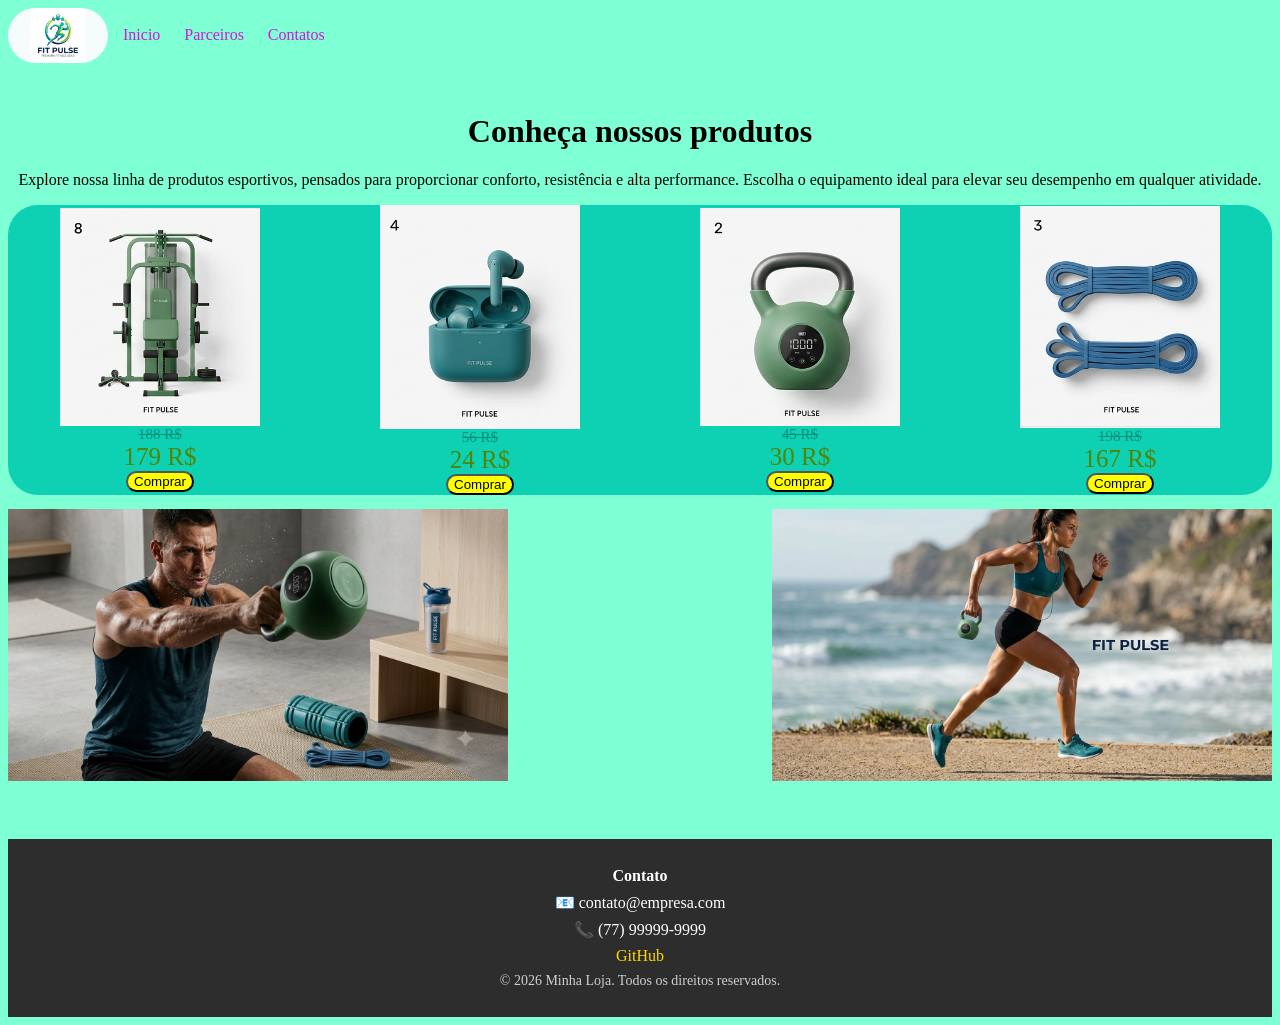
<file: index.html>
<!DOCTYPE html>
<html lang="pt-BR">

<head>
    <meta charset="UTF-8">
    <meta name="viewport" content="width=device-width, initial-scale=1.0">
    <link rel="stylesheet" href="src/styles/style.css">
    <script src="src/script/script.js" defer></script>
    <title>Produtos fitness</title>
</head>

<body>
    <header>

        <div class="menu">
            <img src="src/images/logo/logo.png" alt="logo" id="logo">
            <nav id="menu-nav">
                <a href="index.html">Inicio</a>
                <a href="parceiros.html">Parceiros</a>
                <a href="contatos.html">Contatos</a>
            </nav>
        </div>

    </header>
    <main>

        <div class="texto-produtos">
            <h1>Conheça nossos produtos</h1>
            <p>  Explore nossa linha de produtos esportivos, pensados para proporcionar
    conforto, resistência e alta performance. Escolha o equipamento ideal para
    elevar seu desempenho em qualquer atividade.</p>

        </div>




        <div class="slider-carrosel">
            <button class="button-carrosel" id="button-avancar">></button>

            <div class="slider-images">
                <div class="card-images">
                    <img src="src/images/produtos/aparelho.png" alt="Produto" class="imagem">
                    <p class="preco-falso">188 R$</p>
                    <p class="preco-real">179 R$</p>
                    <button class="button-comprar">Comprar</button>
                </div>
                <div class="card-images">
                    <img src="src/images/produtos/fone.png" alt="Produto" class="imagem">
                    <p class="preco-falso">56 R$</p>
                    <p class="preco-real">24 R$</p>
                    <button class="button-comprar">Comprar</button>
                </div>
                <div class="card-images">
                    <img src="src/images/produtos/peso.png" alt="Produto" class="imagem">
                    <p class="preco-falso">45 R$</p>
                    <p class="preco-real">30 R$</p>
                    <button class="button-comprar">Comprar</button>
                </div>
                <div class="card-images">
                    <img src="src/images/produtos/corda.png" alt="Produto" class="imagem">
                    <p class="preco-falso">198 R$</p>
                    <p class="preco-real">167 R$</p>
                    <button class="button-comprar">Comprar</button>
                </div>
                <div class="card-images">
                    <img src="src/images/produtos/corda2.png" alt="Produto" class="imagem">
                    <p class="preco-falso">198 R$</p>
                    <p class="preco-real">167 R$</p>
                    <button class="button-comprar">Comprar</button>
                </div>
                <div class="card-images">
                    <img src="src/images/produtos/borracha.png" alt="Produto" class="imagem">
                    <p class="preco-falso">198 R$</p>
                    <p class="preco-real">167 R$</p>
                    <button class="button-comprar">Comprar</button>
                </div>
                <div class="card-images">
                    <img src="src/images/produtos/garrafa.png" alt="Produto" class="imagem">
                    <p class="preco-falso">198 R$</p>
                    <p class="preco-real">167 R$</p>
                    <button class="button-comprar">Comprar</button>
                </div>
                <div class="card-images">
                    <img src="src/images/produtos/tenis.png" alt="Produto" class="imagem">
                    <p class="preco-falso">198 R$</p>
                    <p class="preco-real">167 R$</p>
                    <button class="button-comprar">Comprar</button>
                </div>
            </div>
            <button class="button-carrosel" id="button-voltar">
                < </button>
        </div>


        <div class="card-images-produto">

            <div class="card-images-produto-container">
                <img src="src/images/demostracaoProdutos/demonstracao1.png" alt="" class="imagem-demostracao"
                    id="banner-1">
            </div>


            <div class="card-images-produto-container">
                <img src="src/images/demostracaoProdutos/demonstracao2.png" alt="" class="imagem-demostracao"
                    id="banner-2">
            </div>

        </div>

    </main>
    <footer class="footer">
        <p><strong>Contato</strong></p>
        <p>📧 contato@empresa.com</p>
        <p>📞 (77) 99999-9999</p>

        <a href="https://github.com/Eduardo-Carvalho-Reis">GitHub</a>

        <p class="copyright">
            &copy; 2026 Minha Loja. Todos os direitos reservados.
        </p>
    </footer>

</body>

</html>
</file>
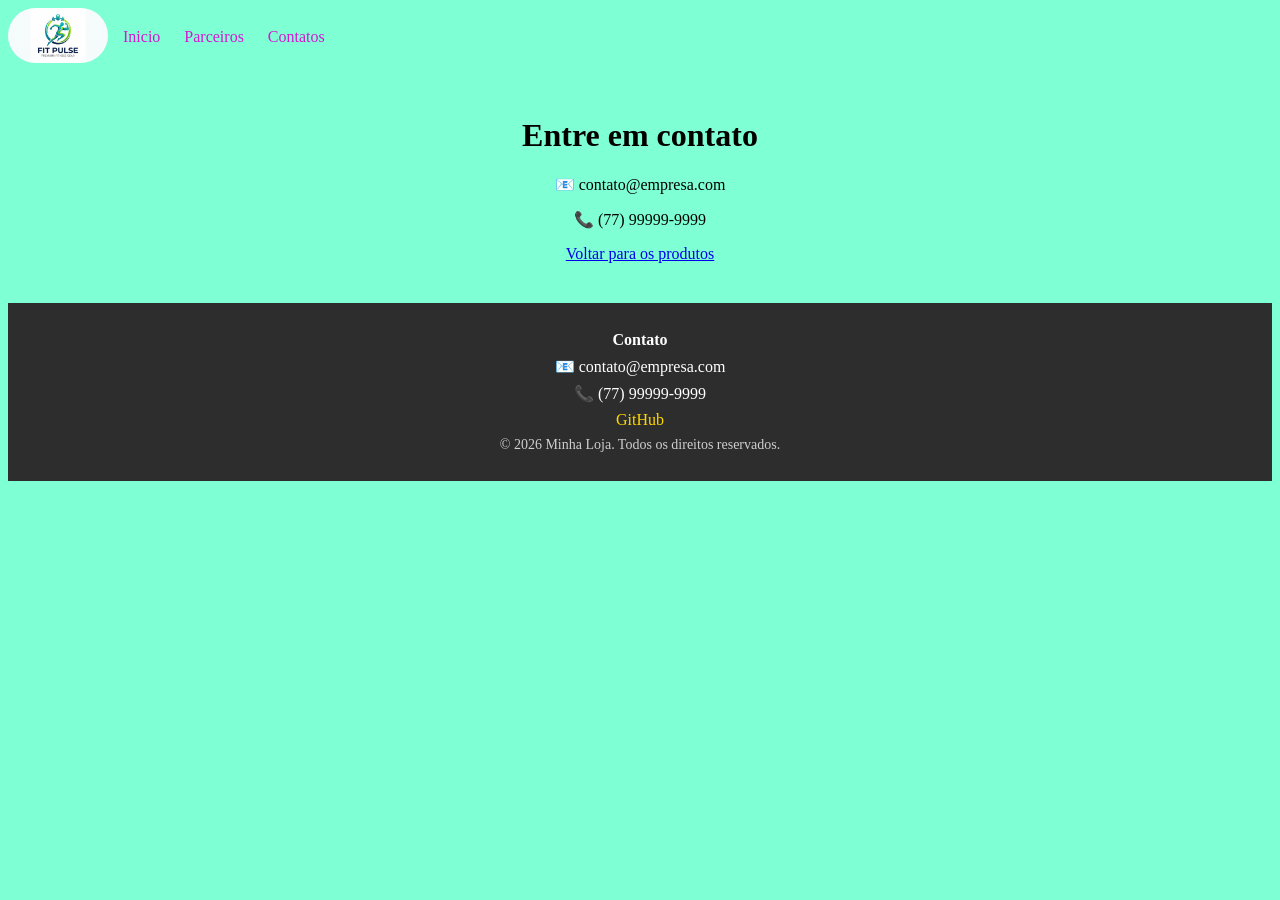
<file: contatos.html>
<!DOCTYPE html>
<html lang="pt-BR">
<head>
    <meta charset="UTF-8">
    <meta name="viewport" content="width=device-width, initial-scale=1.0">
    <link rel="stylesheet" href="src/styles/style.css">
    <title>Contatos | Produtos Fitness</title>
</head>
<body>
    <header>
        <div class="menu">
            <a href="index.html"><img src="src/images/logo/logo.png" alt="Logo" id="logo"></a>
            <nav id="menu-nav">
                <a href="index.html">Inicio</a>
                <a href="parceiros.html">Parceiros</a>
                <a href="contatos.html">Contatos</a>
            </nav>
        </div>
    </header>
    <main>
        <div class="texto-produtos">
            <h1>Entre em contato</h1>
            <p>📧 contato@empresa.com</p>
            <p>📞 (77) 99999-9999</p>
            <p><a href="index.html">Voltar para os produtos</a></p>
        </div>
    </main>
    <footer class="footer">
        <p><strong>Contato</strong></p>
        <p>📧 contato@empresa.com</p>
        <p>📞 (77) 99999-9999</p>
        <a href="https://github.com/Eduardo-Carvalho-Reis">GitHub</a>
        <p class="copyright">&copy; 2026 Minha Loja. Todos os direitos reservados.</p>
    </footer>
</body>
</html>
</file>
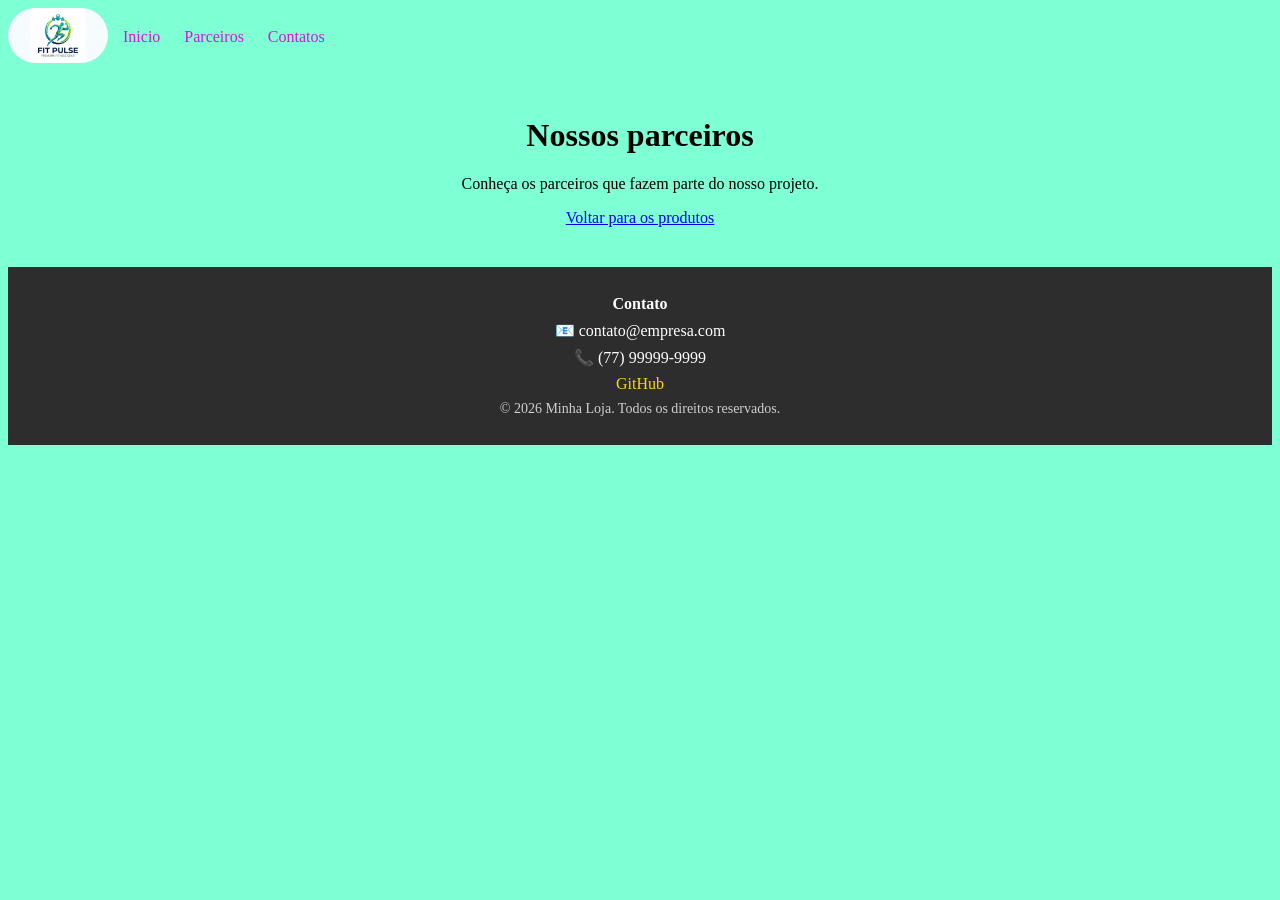
<file: parceiros.html>
<!DOCTYPE html>
<html lang="pt-BR">
<head>
    <meta charset="UTF-8">
    <meta name="viewport" content="width=device-width, initial-scale=1.0">
    <link rel="stylesheet" href="src/styles/style.css">
    <title>Parceiros | Produtos Fitness</title>
</head>
<body>
    <header>
        <div class="menu">
            <a href="index.html"><img src="src/images/logo/logo.png" alt="Logo" id="logo"></a>
            <nav id="menu-nav">
                <a href="index.html">Inicio</a>
                <a href="parceiros.html">Parceiros</a>
                <a href="contatos.html">Contatos</a>
            </nav>
        </div>
    </header>
    <main>
        <div class="texto-produtos">
            <h1>Nossos parceiros</h1>
            <p>Conheça os parceiros que fazem parte do nosso projeto.</p>
            <p><a href="index.html">Voltar para os produtos</a></p>
        </div>
    </main>
    <footer class="footer">
        <p><strong>Contato</strong></p>
        <p>📧 contato@empresa.com</p>
        <p>📞 (77) 99999-9999</p>
        <a href="https://github.com/Eduardo-Carvalho-Reis">GitHub</a>
        <p class="copyright">&copy; 2026 Minha Loja. Todos os direitos reservados.</p>
    </footer>
</body>
</html>
</file>
<file: src/styles/style.css>
body{
    background-color: aquamarine;

}

body img {
    width: 200px;
    height: auto; 
    gap: 50px;
}

.card-images-produto img {
    width: 500px;
    height: 300px;
    object-fit: contain;
}

header img {
    width: 100px;
    height: auto;
    border-radius: 50px;
    gap: 50px;
}

.menu{
    align-items: center;
    display: flex;
    justify-content:left;
    gap: 100x;
    
}
#menu-nav{
        margin-left: 5px ;

}
#menu-nav a { 
    text-decoration: none;
    color: rgb(212, 24, 212);
    width: 10px;
    height: 10px;
    margin: 10px;
    transition: color 0.3s;

}

#menu-nav a:hover {
    color:rgb(237, 164, 224);
}

.texto-produtos {
    margin-top: 50px;
    text-align: center;
    
}

.button-carrosel{
    opacity: 30%;
    padding: 15px;
    border: none;
    border-radius: 8px;
    background-color: #003202;
    color: white;
    font-size: 16px;
    cursor: pointer;
    
}

.button-carrosel:hover{
    background-color: bisque;
}

.slider-carrosel{
    background-color:rgb(14, 208, 179);
    align-items: center;
    display: flex;
    justify-content: center;
    border-radius: 30px;
    gap: 100px;
}

.slider-images{
    display: flex;
    margin-left: 30px;
    margin-right: 30px;
    gap: 120px;
    

}

.card-images  {
    align-items: center;
    text-align: center;
    flex-direction: column;
    justify-content: center;
    display: flex;

}

.button-comprar{
    background-color: yellow;   
    border-radius: 20px;
    
}

.button-comprar:hover{
    background-color: rgb(230, 230, 10);   
    transition: 0,3ms;

    
}

.preco-real,.preco-falso{
    margin: 0;
}
.preco-falso{
    text-decoration: line-through;
    opacity: 30%;
    font-size: 15px;
}
.preco-real{
    font-size: 25px;
   color: rgb(82, 133, 5);
}



.card-images-produto{
    display: flex;
    align-items: center;
    justify-content: space-between;
}

.off {
    display: none;
}
.footer {
    background-color: #2d2d2d;
    color: white;
    text-align: center;
    padding: 20px;
    margin-top: 40px;
}

.footer p {
    margin: 8px 0;
}

.footer a {
    color: #ffd700;
    text-decoration: none;
}

.footer a:hover {
    text-decoration: underline;
}

.copyright {
    margin-top: 15px;
    font-size: 14px;
    color: #cfcfcf;
}
</file>
